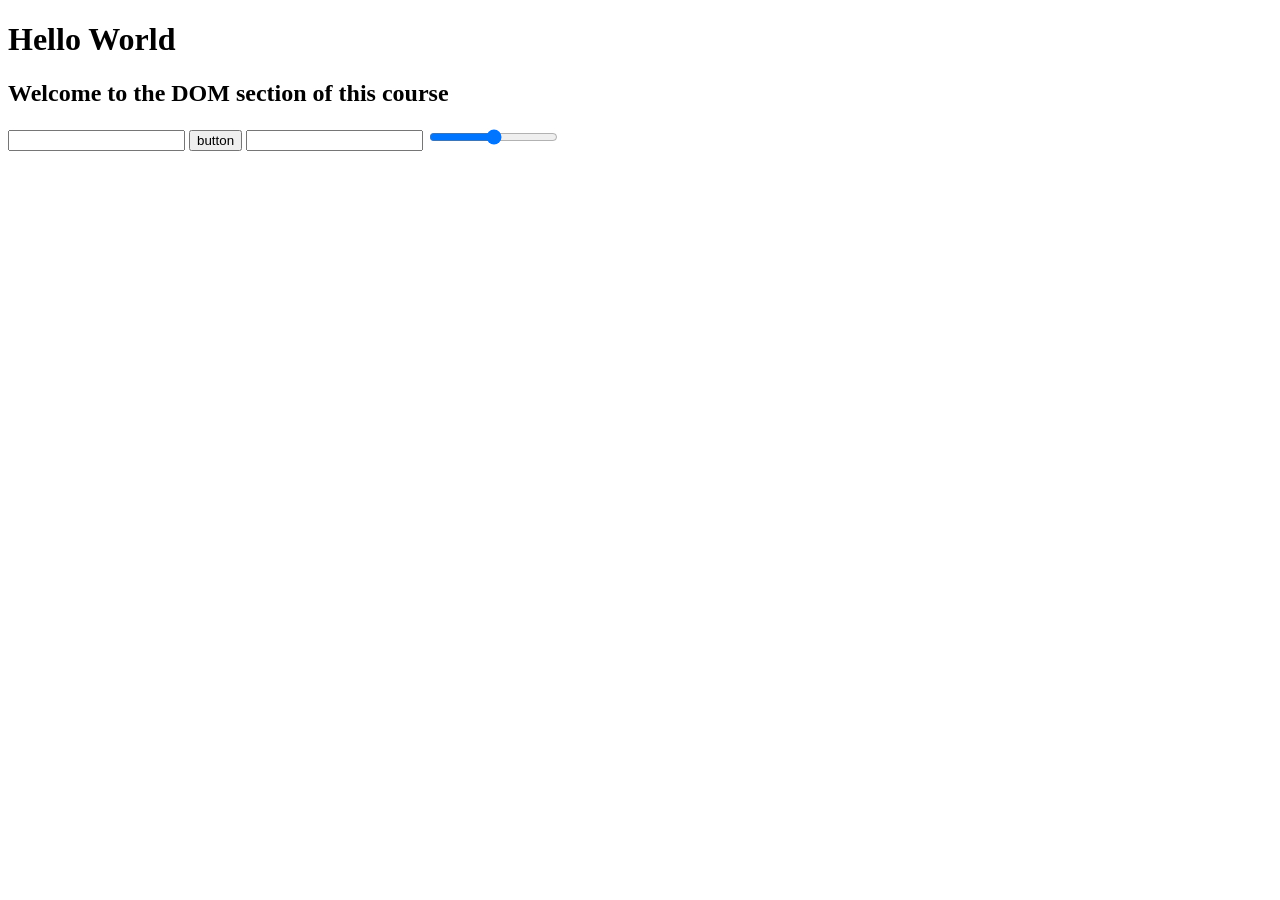
<file: 3_DOM/1_what_is_DOM/index.html>
<!DOCTYPE html>
<html lang="en">
  <head>
    <meta charset="UTF-8" />
    <meta http-equiv="X-UA-Compatible" content="IE=edge" />
    <meta name="viewport" content="width=device-width, initial-scale=1.0" />
    <title>DOM</title>
  </head>
  <body>
    <h1>Hello World</h1>
    <h2>Welcome to the DOM section of this course</h2>
    <form>
      <input type="text" />
      <input type="button" value="button" />
      <input type="datetime" />
      <input type="range" />
    </form>

    
    <script src="app.js"></script>
  </body>
</html>
</file>
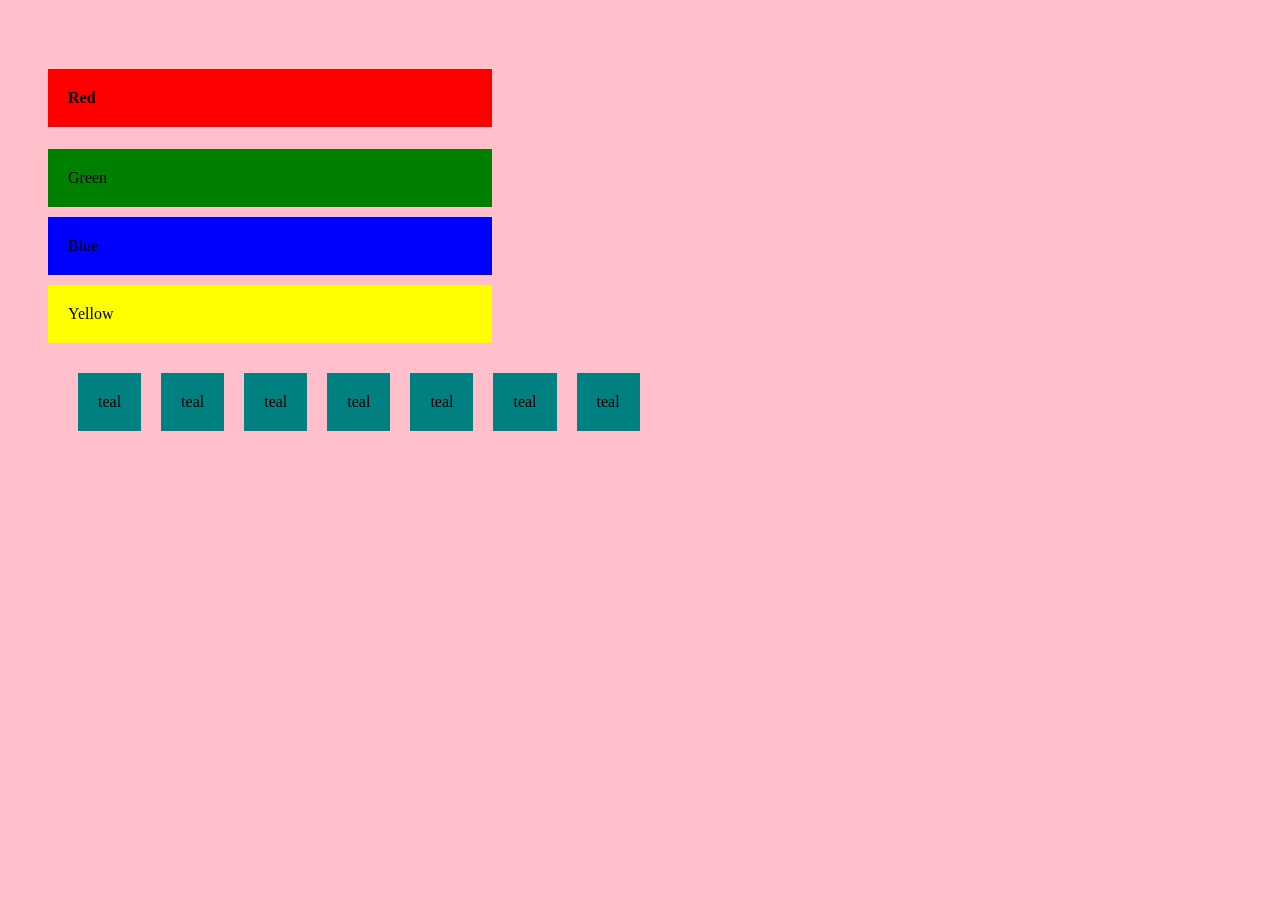
<file: 3_DOM/2_Accessing_DOM_element/index.html>
<!DOCTYPE html>
<html lang="en">
  <head>
    <meta charset="UTF-8" />
    <meta http-equiv="X-UA-Compatible" content="IE=edge" />
    <meta name="viewport" content="width=device-width, initial-scale=1.0" />
    <title>Accessing DOM Element</title>
    <link rel="stylesheet" href="style.css" />
  </head>
  <body>
    <!-- getElementsByTagName -->
    <h4>Red</h4>


    <!-- getElementsByClassName -->
    <div class="green">Green</div>


    <!-- getElementById -->
    <div id="blue">Blue</div>

    <!-- querySelector -->
    <div class="yellow" id="yellow">Yellow</div>

    <!-- querySelectorAll -->
    <div class="container">
      <div class="teal">teal</div>
      <div class="teal">teal</div>
      <div class="teal">teal</div>
      <div class="teal">teal</div>
      <div class="teal">teal</div>
      <div class="teal">teal</div>
      <div class="teal">teal</div>
    </div>

    <script src="app.js"></script>
  </body>
</html>
</file>
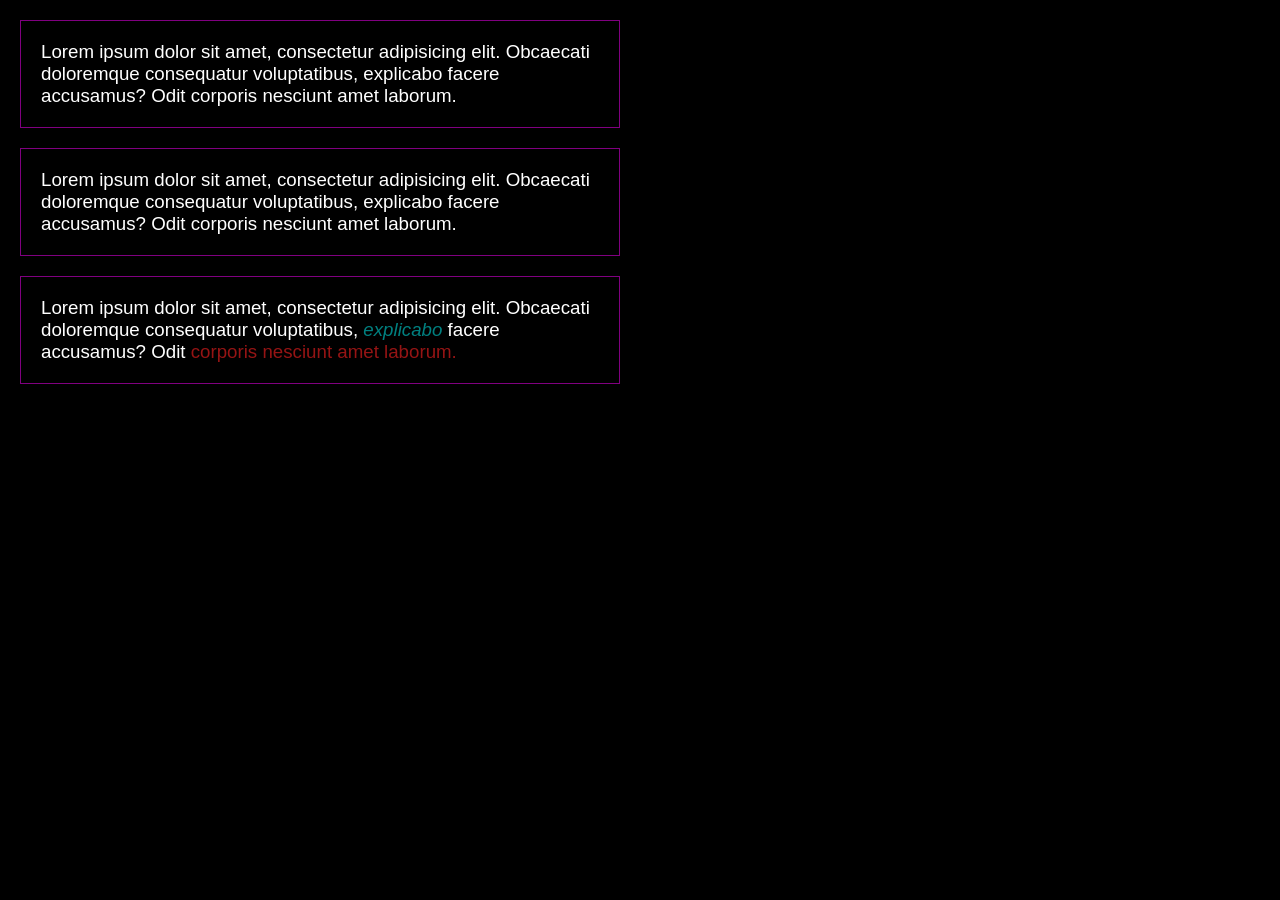
<file: 3_DOM/3_Text/index.html>
<!DOCTYPE html>
<html lang="en">
  <head>
    <meta charset="UTF-8" />
    <meta http-equiv="X-UA-Compatible" content="IE=edge" />
    <meta name="viewport" content="width=device-width, initial-scale=1.0" />
    <title>Dealing with Text in DOM</title>
    <link rel="stylesheet" href="style.css" />
  </head>
  <body>
    <section class="container">
      <section class="one box">
        <h1 class="first">
          Lorem ipsum dolor sit amet, consectetur adipisicing elit. Obcaecati
          doloremque consequatur voluptatibus, explicabo facere accusamus? Odit
          corporis nesciunt amet laborum.
        </h1>
      </section>
      <section class="two box">
        <h1 class="second">
          Lorem ipsum dolor sit amet, consectetur adipisicing elit. Obcaecati
          doloremque consequatur voluptatibus, explicabo facere accusamus? Odit
          corporis nesciunt amet laborum.
        </h1>
      </section>
      <section class="three box">
        <h1 class="third">
          Lorem ipsum dolor sit amet, consectetur adipisicing elit. Obcaecati
          doloremque consequatur voluptatibus,
          <span class="special">explicabo</span> facere accusamus? Odit
          <strong>corporis nesciunt amet laborum.</strong>
        </h1>
      </section>
    </section>

    <script src="app.js"></script>
  </body>
</html>
</file>
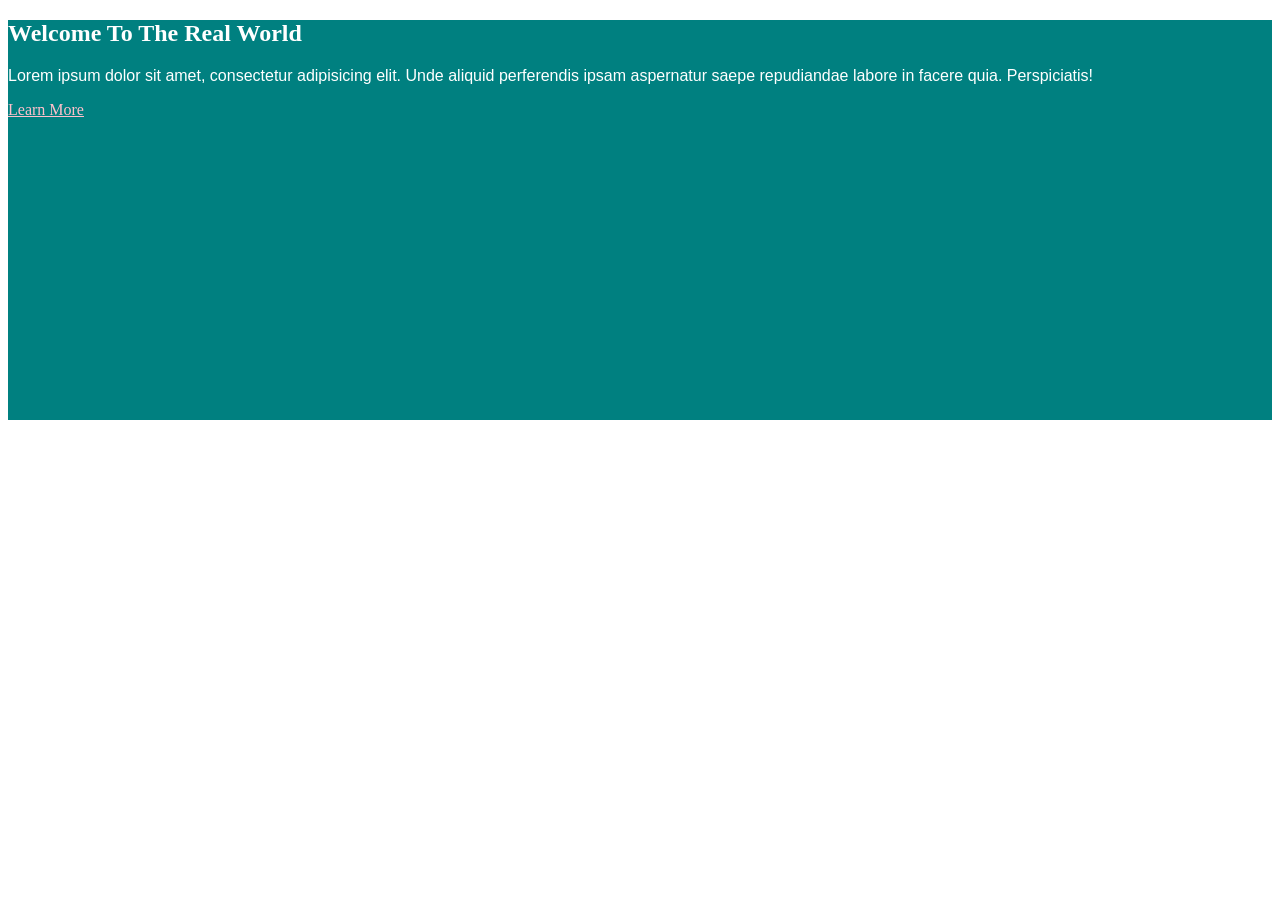
<file: 3_DOM/7_style/index.html>
<!DOCTYPE html>
<html lang="en">
  <head>
    <meta charset="UTF-8" />
    <meta http-equiv="X-UA-Compatible" content="IE=edge" />
    <meta name="viewport" content="width=device-width, initial-scale=1.0" />
    <title>Next Level JS</title>
    <style>
      h1 {
        color: crimson;
      }
    </style>
  </head>

  <body>
    <div class="container">
      <h2 class="main-headings">Welcome To The Real World</h2>
      <p class="sub-headings">
        Lorem ipsum dolor sit amet, consectetur adipisicing elit. Unde aliquid
        perferendis ipsam aspernatur saepe repudiandae labore in facere quia.
        Perspiciatis!
      </p>
      <a href="" class="btn">Learn More</a>
    </div>

    <script src="app.js"></script>
  </body>
</html>
</file>
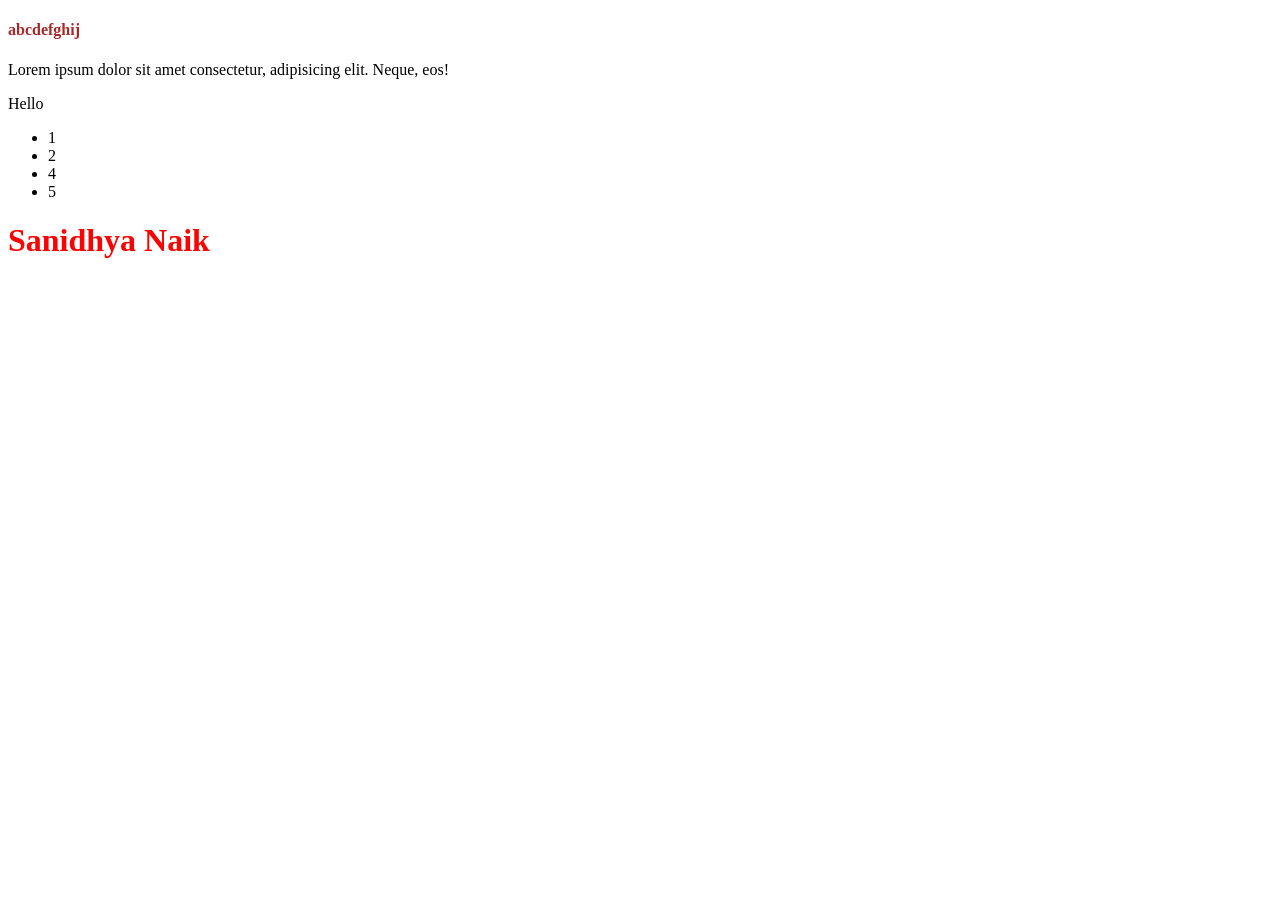
<file: 3_DOM/8_AdvancedDOM/index.html>
<!DOCTYPE html>
<html lang="en">
  <head>
    <meta charset="UTF-8" />
    <meta http-equiv="X-UA-Compatible" content="IE=edge" />
    <meta name="viewport" content="width=device-width, initial-scale=1.0" />
    <title>Next Level JS</title>
  </head>
  <body>
    <!-- <h1>Goodbye World</h1> -->

    <ul>
      <li>1</li>
      <li>2</li>
      <li>3</li>
      <li>4</li>
    </ul>

    <p>Lorem ipsum dolor sit amet consectetur, adipisicing elit. Neque, eos!</p>

    <section>Hello</section>

    <ul class="new-list">
      <li>1</li>
      <li>2</li>
      <li>3</li>
      <li>4</li>
      <li>5</li>
    </ul>

    <script src="app.js"></script>
  </body>
</html>
</file>
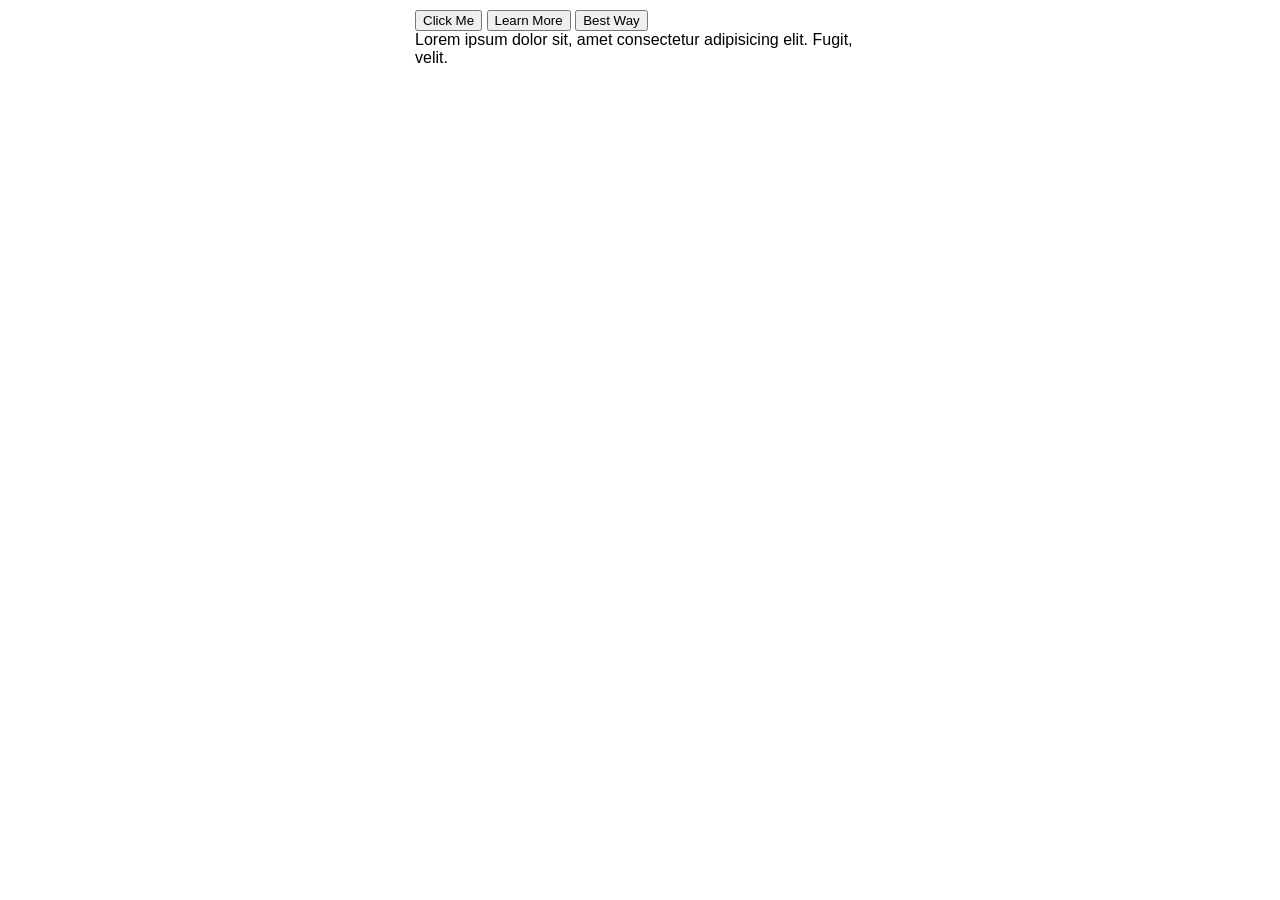
<file: 3_DOM/9_events/index.html>
<!DOCTYPE html>
<html lang="en">
  <head>
    <meta charset="UTF-8" />
    <meta http-equiv="X-UA-Compatible" content="IE=edge" />
    <meta name="viewport" content="width=device-width, initial-scale=1.0" />
    <title>inine shit</title>
    <link rel="stylesheet" href="style.css" />
  </head>
  <body>
    <!-- Bad way 1 (inline) -->
    <button onclick="alert('Ay')">Click Me</button>

    <!-- Bad way 2 -->
    <button class="second-btn">Learn More</button>

    <!-- Great way -->
    <button class="best">Best Way</button>

    <!-- Event Object -->
    <p class="para">
      Lorem ipsum dolor sit, amet consectetur adipisicing elit. Fugit, velit.
    </p>

    <script src="app.js"></script>
  </body>
</html>
</file>
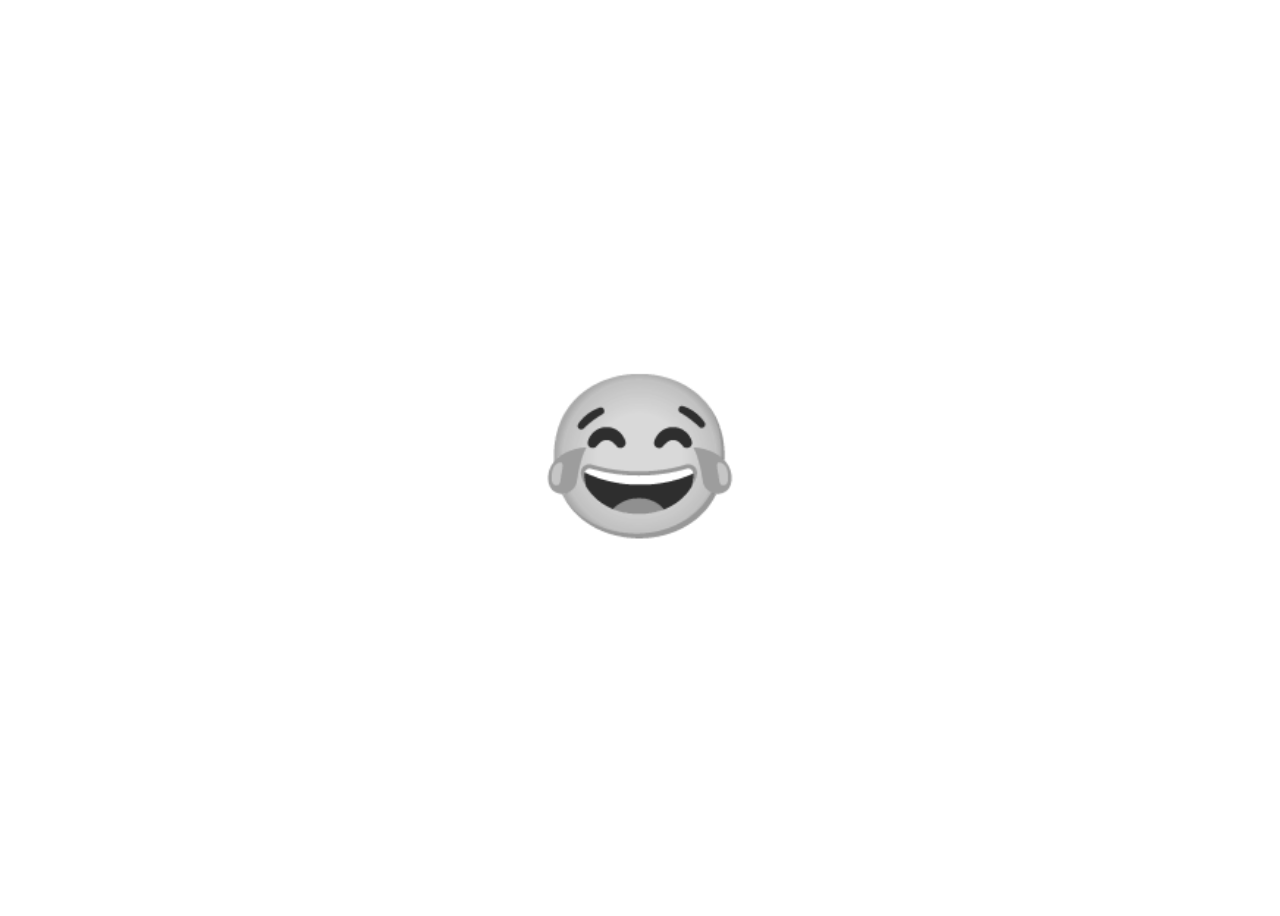
<file: 4_DOM_Practise/1_emojis/index.html>
<html lang="en">

<head>
    <meta charset="UTF-8" />
    <meta http-equiv="X-UA-Compatible" content="IE=edge" />
    <meta name="viewport" content="width=device-width, initial-scale=1.0" />
    <title>Random Emojy</title>
    <link rel="stylesheet" href="style.css" />
</head>

<body>
    <div id="emoji">😂</div>

    <script src="app.js"></script>
</body>

</html>
</file>
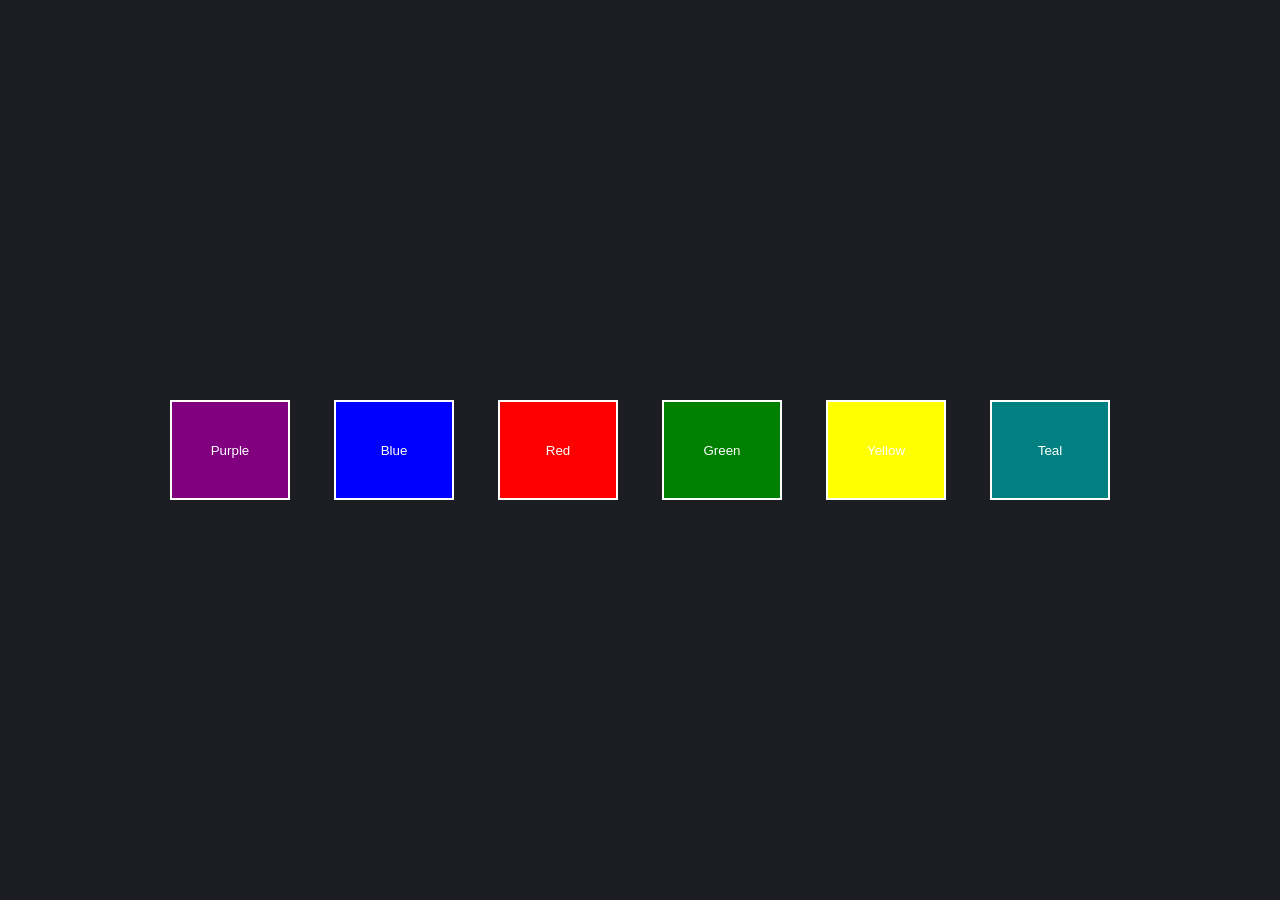
<file: 4_DOM_Practise/2_interchangable_colors/index.html>
<html lang="en">

<head>
    <meta charset="UTF-8" />
    <meta http-equiv="X-UA-Compatible" content="IE=edge" />
    <meta name="viewport" content="width=device-width, initial-scale=1.0" />
    <title>Interchangeable Website Background Color</title>
    <link rel="stylesheet" href="style.css" />
</head>

<body>
    <div class="content-container">
        <nav class="nav">
            <input type="button" value="purple" class="btn purple" />
            <input type="button" value="blue" class="btn blue" />
            <input type="button" value="red" class="btn red" />
            <input type="button" value="green" class="btn green" />
            <input type="button" value="yellow" class="btn yellow" />
            <input type="button" value="teal" class="btn teal" />
        </nav>
    </div>

    <script src="app.js"></script>
</body>

</html>
</file>
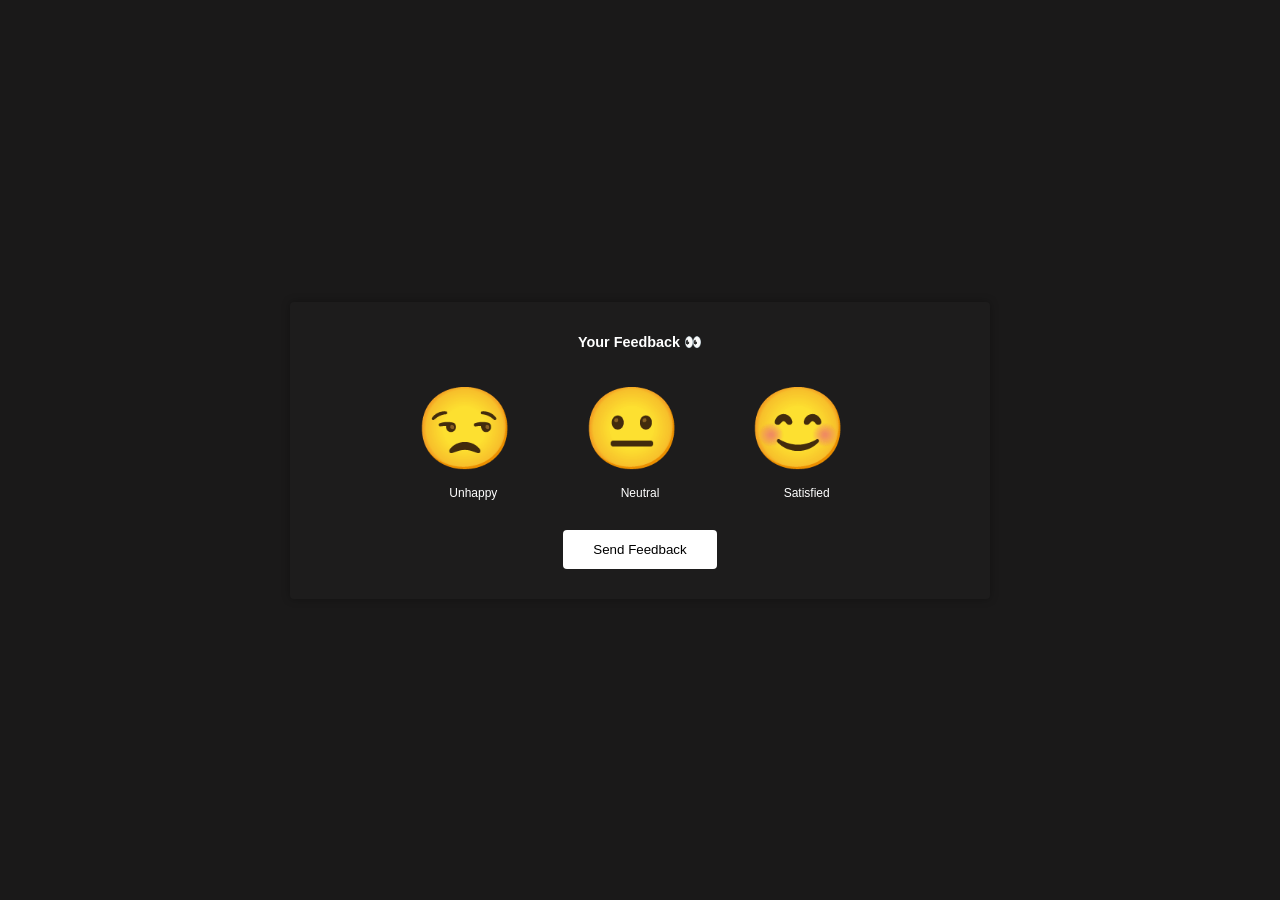
<file: 4_DOM_Practise/3_feedback/index.html>
<html lang="en">

<head>
    <meta charset="UTF-8" />
    <meta http-equiv="X-UA-Compatible" content="IE=edge" />
    <meta name="viewport" content="width=device-width, initial-scale=1.0" />
    <title>Feedback</title>

    <link rel="stylesheet" href="style.css" />
</head>

<body>
    <section class="panel-container" id="panel">
        <strong>Your Feedback 👀</strong>
        <div class="ratings-container">
            <div class="container">
                <div class="rating">
                    <div class="icon">😒</div>
                    <small>Unhappy</small>
                </div>
                <div class="rating">
                    <div class="icon">😐</div>
                    <small>Neutral</small>
                </div>
                <div class="rating">
                    <div class="icon">😊</div>
                    <small>Satisfied</small>
                </div>
            </div>
        </div>
        <button class="btn" id="send">Send Feedback</button>
    </section>
    <script src="app.js"></script>
</body>

</html>
</file>
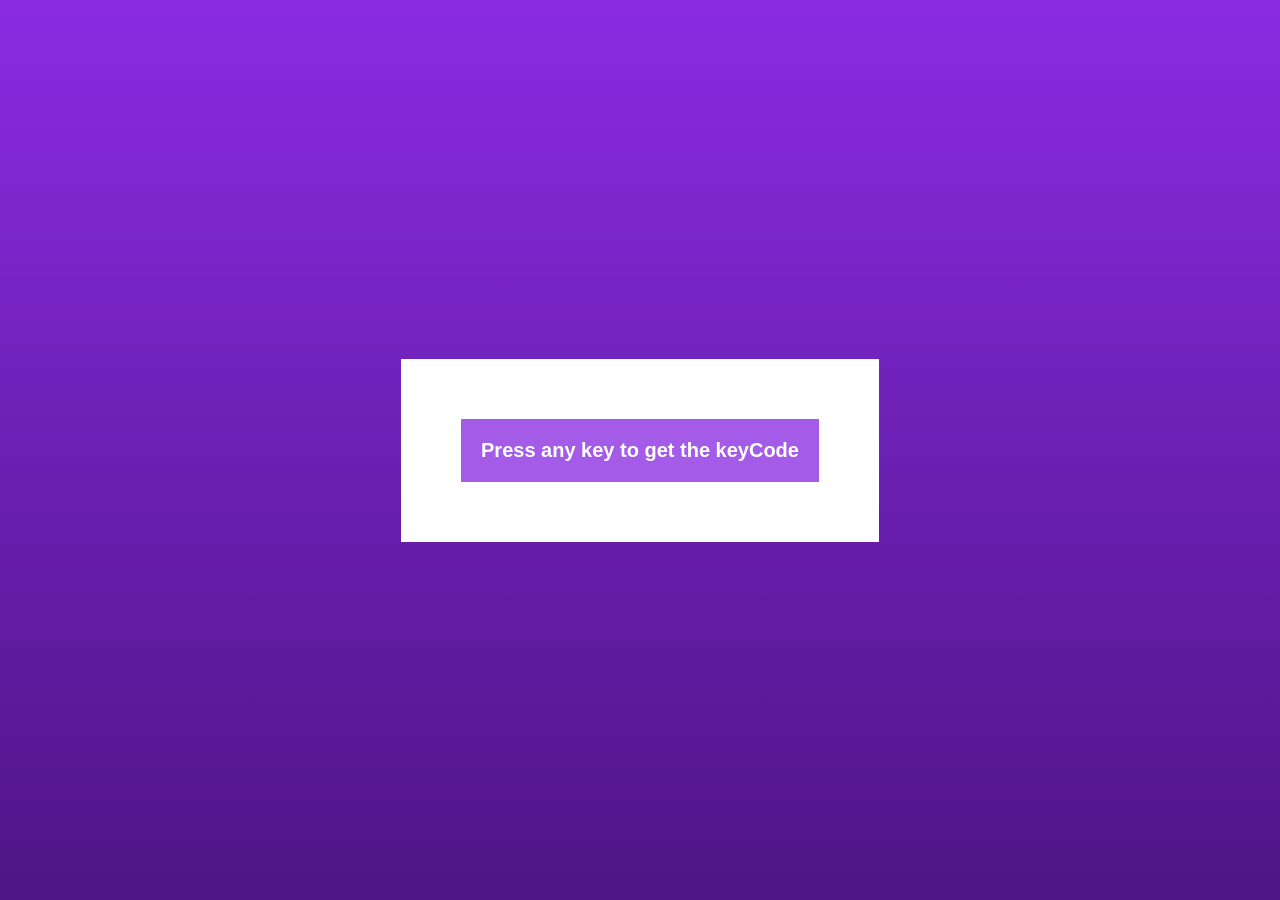
<file: 4_DOM_Practise/4_keycode/index.html>
<html lang="en">

<head>
    <meta charset="UTF-8" />
    <meta http-equiv="X-UA-Compatible" content="IE=edge" />
    <meta name="viewport" content="width=device-width, initial-scale=1.0" />
    <title>keyCode</title>
    <link rel="stylesheet" href="style.css" />
</head>

<body>
    <div id="insert">
        <div class="key">Press any key to get the keyCode</div>
    </div>


    <script src="app.js"></script>
</body>

</html>
</file>
<file: 3_DOM/2_Accessing_DOM_element/style.css>
* {
  padding: 20px;
  max-width: 500px;
}

body {
  background: pink;
}

h4 {
  background-color: red;
}

.green {
  background: green;
}

.yellow {
  background: yellow;
  margin-top: 10px;
}

#blue {
  background-color: blue;
  margin-top: 10px;
}

.container {
  display: flex;
}

.teal {
  background-color: teal;
  margin: 10px;
  width: 70px;
  text-align: center;
}
</file>
<file: 3_DOM/3_Text/style.css>
* {
  padding: 0;
  margin: 0;
  box-sizing: border-box;
  font-family: sans-serif;
  font-weight: normal;
}

body {
  background: #000;
  color: white;
}

.box {
  max-width: 600px;
  margin: 20px;
  padding: 20px;
  border: 1px solid purple;
}

.special {
  color: teal;
  font-style: italic;
}

strong {
  color: rgba(173, 23, 23, 0.863);
}
</file>
<file: 3_DOM/9_events/style.css>
body {
  margin: 10px auto;
  width: 450px;
  font-family: sans-serif;
}

h3 {
  margin: 0;
  padding-bottom: 0.3em;
  color: white;
}

p {
  margin: 0;
  padding-bottom: 1em;
}

.box {
  background: #a435f0;
  padding: 10px 20px 10px;
  border-top: 2px solid rgb(43, 43, 175);
  position: relative;
}

.remove {
  position: absolute;
  top: 0;
  right: 10px;
  border: none;
  background: transparent;
  color: darkred;
  cursor: pointer;
  font-size: 1em;
}
</file>
<file: 4_DOM_Practise/1_emojis/style.css>
body {
  height: 100vh;
  display: flex;
  flex-direction: column;
  align-items: center;
  justify-content: center;
  background-color:fff;
}

#emoji {
  font-size: 10rem;
  cursor: pointer;
  filter: grayscale(1);
  transition-property: transform, filter;
  transition-duration: 200ms;
}

#emoji:hover {
    transform: scale(1.3);
    filter: grayscale(0);
}
</file>
<file: 4_DOM_Practise/2_interchangable_colors/style.css>
* {
  margin: 0;
  padding: 0;
  box-sizing: border-box;
}

body {
  background: rgb(28, 28, 35);
}

.content-container {
  height: 100vh;
  display: flex;
  flex-direction: column;
  justify-content: center;
  align-items: center;
}

.btn {
  padding: 10px 20px;
  cursor: pointer;
  color: #fff;
  border: 2px solid white;
  width: 120px;
  height: 100px;
  margin: 20px;
  text-transform: capitalize;
}

.purple {
  background-color: purple;
}

.blue {
  background-color: blue;
}

.red {
  background-color: red;
}

.green {
  background-color: green;
}

.yellow {
  background-color: yellow;
}

.teal {
  background-color: teal;
}
</file>
<file: 4_DOM_Practise/3_feedback/style.css>
* {
  box-sizing: border-box;
}

body {
  background: rgb(26, 25, 25);
  font-family: sans-serif;
  display: flex;
  justify-content: center;
  align-items: center;
  height: 100vh;
  overflow: hidden;
  margin: 0;
}

.panel-container {
  background: #1d1c1c;
  box-shadow: 0 0 8px rgba(0, 0, 0, 0.3);
  border-radius: 4px;
  font-size: 90%;
  display: flex;
  flex-direction: column;
  justify-content: center;
  align-items: center;
  padding: 30px;
  width: 700px;
  color: #fff;
}

.container {
  display: flex;
  justify-content: center;
  align-items: center;
  text-align: center;
  width: 500px;
}

.panel-container strong {
  line-height: 20px;
  text-align: center;
}

.ratings-contaienr {
  display: flex;
  margin: 20px 0;
}

.rating {
  flex: 1;
  cursor: pointer;
  padding: 20px;
  margin: 10px 5px;
}

.rating:hover,
.rating.active {
  border-radius: 4px;
  background: #ccc;
  transition: 1s ease;
}

.rating .icon {
  width: 40px;
  font-size: 5rem;
  margin-right: 10px;
}

.rating small {
  color: #fff;
  display: inline-block;
  margin: 10px 0 0;
}

.btn {
  background: #fff;
  color: #000;
  border: 0;
  border-radius: 4px;
  padding: 12px 30px;
  cursor: pointer;
  outline: 0;
}

.btn:active {
  transform: scale(0.98);
}

.heart {
  font-size: 3rem;
  margin-bottom: 10px;
}
</file>
<file: 4_DOM_Practise/4_keycode/style.css>
* {
  box-sizing: border-box;
}

body {
  height: 100vh;
  font-family: sans-serif;
  display: flex;
  align-items: center;
  justify-content: center;
  text-align: center;
  overflow: hidden;
  margin: 0;
  background: linear-gradient(blueviolet, rgb(79, 21, 134));
}

#insert {
  background-color: white;
  padding: 50px;
}

.key {
  border: 2px solid #ccc;
  background-color: rgba(137, 43, 226, 0.767);
  border: none;
  color: white;
  display: inline-flex;
  align-items: center;
  font-size: 20px;
  font-weight: bold;
  padding: 20px;
  flex-direction: column;
  margin: 10px;
  min-width: 150px;
  position: relative;
}

.key small {
  position: absolute;
  top: -24px;
  left: 0;
  text-align: center;
  width: 100%;
  color: #555;
  font-size: 14px;
}
</file>
